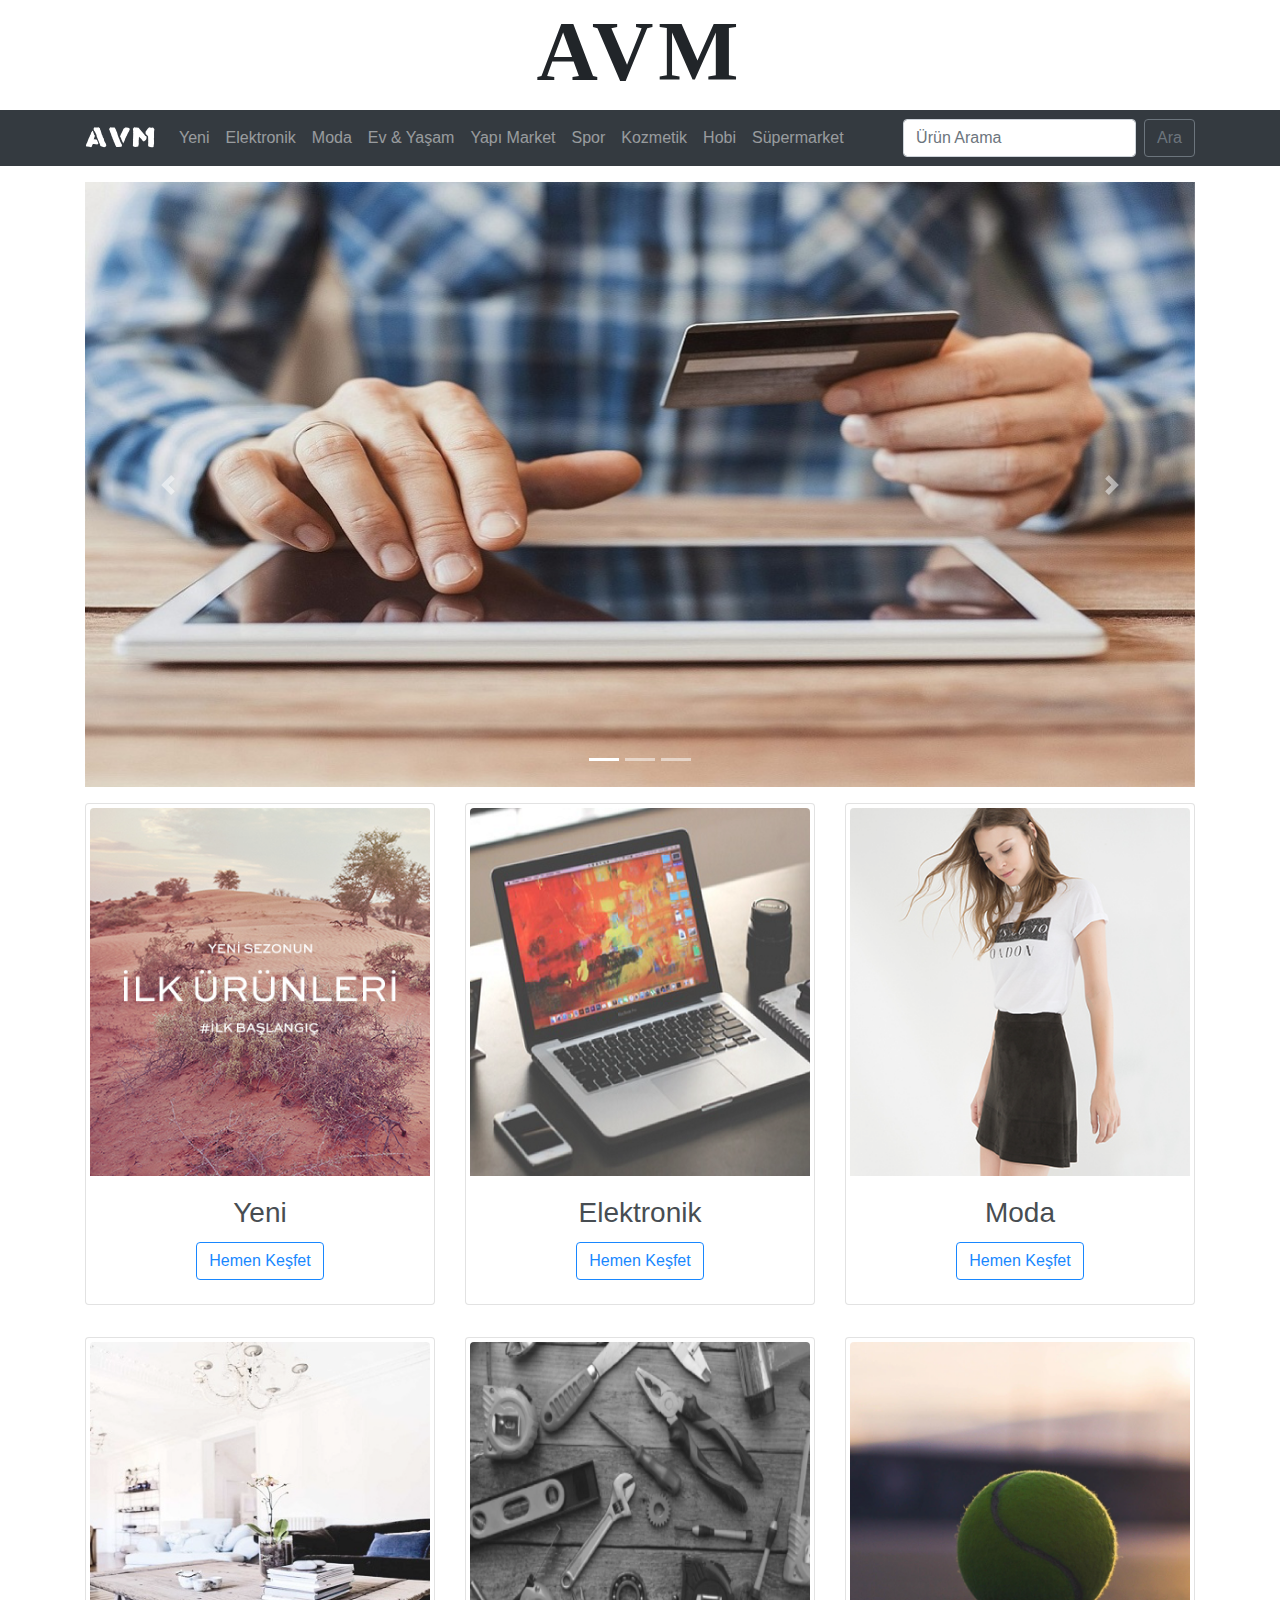
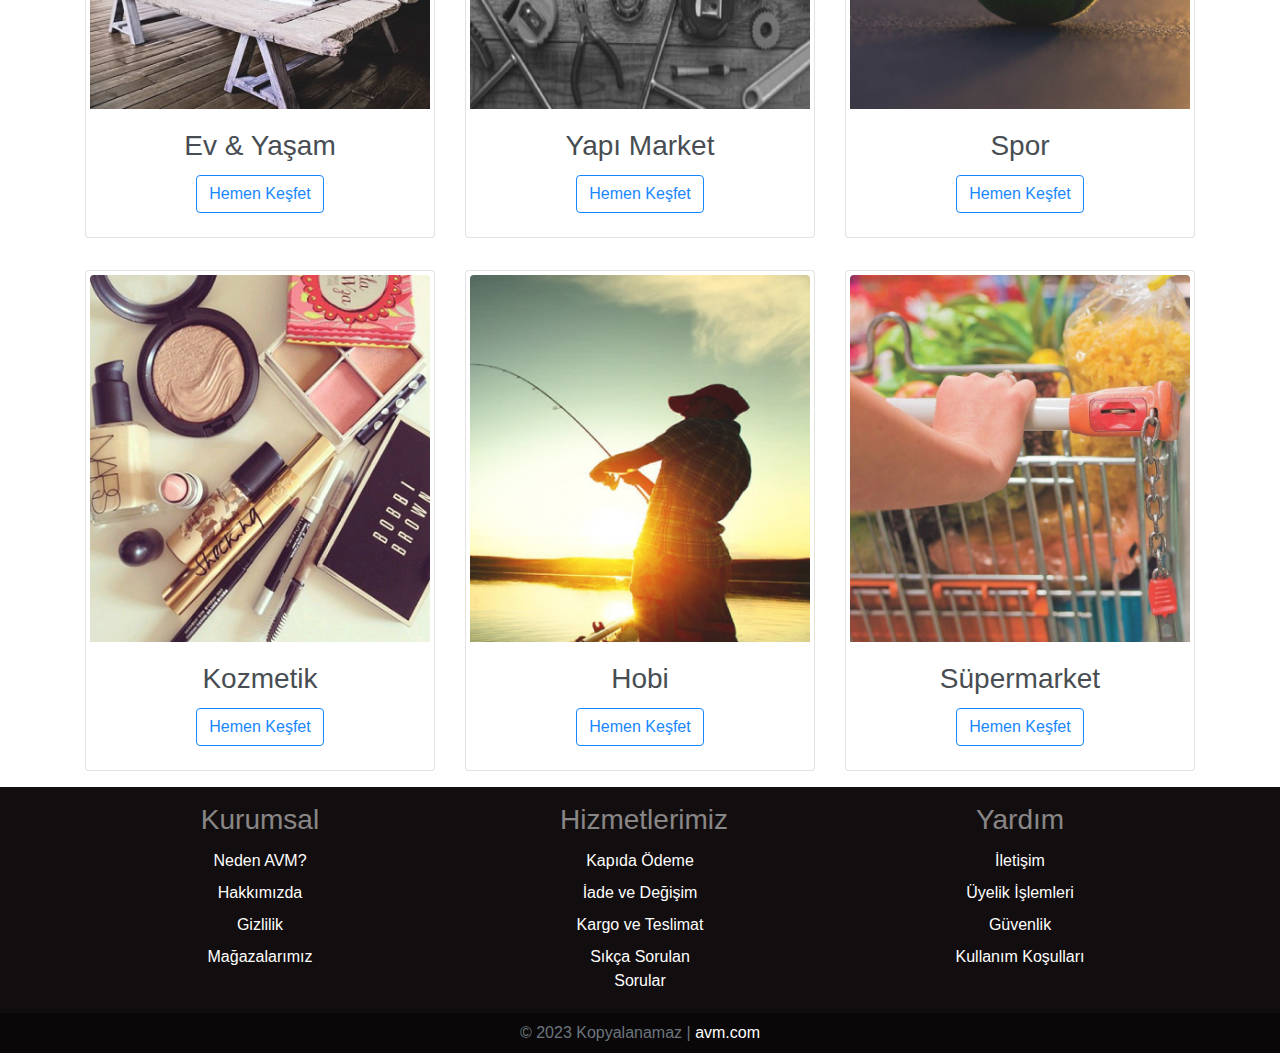
<file: index.html>
<!DOCTYPE html>
<html lang="en">

<head>
    <meta charset="UTF-8">
    <meta http-equiv="X-UA-Compatible" content="IE=edge">
    <meta name="viewport" content="width=device-width, initial-scale=1.0">
    <link rel="stylesheet" href="css/custom.css">
    <link rel="stylesheet" href="https://cdn.jsdelivr.net/npm/bootstrap@4.6.2/dist/css/bootstrap.min.css">
    <title>AVM</title>
</head>

<body>
    <!-- Title Above NavBar -->
    <div class="container text-center">
        <h1 class="baslik">AVM</h1>
    </div>

    <!-- Navigation Bar -->
    <nav class="navbar navbar-expand-lg navbar-dark bg-dark">
        <div class="container">
            <a href="index.html" class="navbar-brand">
                <img src="media/brand.png" alt="" class="align-text-bottom">
            </a>

            <!-- Button on small screens -->
            <button class="navbar-toggler" type="button" data-toggle="collapse" data-target="#menu">
                <span class="navbar-toggler-icon"></span>
            </button>

            <!-- Links in NavBar -->
            <div class="collapse navbar-collapse" id="menu">
                <ul class="navbar-nav mr-auto">
                    <li class="nav-item">
                        <a href="" class="nav-link">Yeni</a>
                    </li>
                    <li class="nav-item">
                        <a href="" class="nav-link">Elektronik</a>
                    </li>
                    <li class="nav-item">
                        <a href="moda.html" class="nav-link" target="_blank">Moda</a>
                    </li>
                    <li class="nav-item">
                        <a href="" class="nav-link">Ev & Yaşam</a>
                    </li>
                    <li class="nav-item">
                        <a href="" class="nav-link">Yapı Market</a>
                    </li>
                    <li class="nav-item">
                        <a href="" class="nav-link">Spor</a>
                    </li>
                    <li class="nav-item">
                        <a href="" class="nav-link">Kozmetik</a>
                    </li>
                    <li class="nav-item">
                        <a href="" class="nav-link">Hobi</a>
                    </li>
                    <li class="nav-item">
                        <a href="" class="nav-link">Süpermarket</a>
                    </li>
                </ul>

                <!-- Search Bar -->
                <form action="" class="form-inline my-2 my-lg-0">
                    <input type="search" class="form-control mr-sm-2" placeholder="Ürün Arama">
                    <button class="btn btn-outline-secondary my-2 my-sm-0" type="submit">Ara</button>
                </form>
            </div>
        </div>
    </nav>

    <!-- Slider Section -->
    <div class="container">
        <div class="carousel slide carousel-fade mt-3" id="avmcarousel" data-ride="carousel">
            <ol class="carousel-indicators">
                <li data-target="#avmcarousel" data-slide-to="0" class="active"></li>
                <li data-target="#avmcarousel" data-slide-to="1"></li>
                <li data-target="#avmcarousel" data-slide-to="2"></li>
            </ol>
            <div class="carousel-inner">
                <div class="carousel-item active">
                    <img src="media/slide1.jpg" alt="" class="d-block w-100">
                </div>
                <div class="carousel-item">
                    <img src="media/slide2.jpg" alt="" class="d-block w-100">
                </div>
                <div class="carousel-item">
                    <img src="media/slide3.jpg" alt="" class="d-block w-100">
                </div>
            </div>
            <a href="" class="carousel-control-prev" id="#avmcarousel" role="button" data-slide="prev"
                data-target="#avmcarousel">
                <span class="carousel-control-prev-icon"></span>
                <span class="sr-only">Önceki</span>
            </a>
            <a href="" class="carousel-control-next" id="#avmcarousel" role="button" data-slide="next"
                data-target="#avmcarousel">
                <span class="carousel-control-next-icon"></span>
                <span class="sr-only">Sonraki</span>
            </a>
        </div>
    </div>

    <!-- Card Section -->
    <div class="container">
        <div class="row">
            <div class="col-md-4 my-3">
                <div class="card p-1 icerik">
                    <a href="">
                        <img src="media/yeni.jpg" alt="" class="d-block w-100 rounded-top">
                        <div class="card-body text-center">
                            <h3 class="card-title text-dark">Yeni</h3>
                            <button class="btn btn-outline-primary">Hemen Keşfet</button>
                        </div>
                    </a>
                </div>
            </div>
            <div class="col-md-4 my-3">
                <div class="card p-1 icerik">
                    <a href="">
                        <img src="media/elektronik.png" alt="" class="d-block w-100 rounded-top">
                        <div class="card-body text-center">
                            <h3 class="card-title text-dark">Elektronik</h3>
                            <button class="btn btn-outline-primary">Hemen Keşfet</button>
                        </div>
                    </a>
                </div>
            </div>
            <div class="col-md-4 my-3">
                <div class="card p-1 icerik">
                    <a href="moda.html" target="_blank">
                        <img src="media/moda.jpg" alt="" class="d-block w-100 rounded-top">
                        <div class="card-body text-center">
                            <h3 class="card-title text-dark">Moda</h3>
                            <button class="btn btn-outline-primary">Hemen Keşfet</button>
                        </div>
                    </a>
                </div>
            </div>
            <div class="col-md-4 my-3">
                <div class="card p-1 icerik">
                    <a href="">
                        <img src="media/ev&yasam.jpg" alt="" class="d-block w-100 rounded-top">
                        <div class="card-body text-center">
                            <h3 class="card-title text-dark">Ev & Yaşam</h3>
                            <button class="btn btn-outline-primary">Hemen Keşfet</button>
                        </div>
                    </a>
                </div>
            </div>
            <div class="col-md-4 my-3">
                <div class="card p-1 icerik">
                    <a href="">
                        <img src="media/yapimarket.png" alt="" class="d-block w-100 rounded-top">
                        <div class="card-body text-center">
                            <h3 class="card-title text-dark">Yapı Market</h3>
                            <button class="btn btn-outline-primary">Hemen Keşfet</button>
                        </div>
                    </a>
                </div>
            </div>
            <div class="col-md-4 my-3">
                <div class="card p-1 icerik">
                    <a href="">
                        <img src="media/spor.png" alt="" class="d-block w-100 rounded-top">
                        <div class="card-body text-center">
                            <h3 class="card-title text-dark">Spor</h3>
                            <button class="btn btn-outline-primary">Hemen Keşfet</button>
                        </div>
                    </a>
                </div>
            </div>
            <div class="col-md-4 my-3">
                <div class="card p-1 icerik">
                    <a href="">
                        <img src="media/kozmetik.png" alt="" class="d-block w-100 rounded-top">
                        <div class="card-body text-center">
                            <h3 class="card-title text-dark">Kozmetik</h3>
                            <button class="btn btn-outline-primary">Hemen Keşfet</button>
                        </div>
                    </a>
                </div>
            </div>
            <div class="col-md-4 my-3">
                <div class="card p-1 icerik">
                    <a href="">
                        <img src="media/hobi.png" alt="" class="d-block w-100 rounded-top">
                        <div class="card-body text-center">
                            <h3 class="card-title text-dark">Hobi</h3>
                            <button class="btn btn-outline-primary">Hemen Keşfet</button>
                        </div>
                    </a>
                </div>
            </div>
            <div class="col-md-4 my-3">
                <div class="card p-1 icerik">
                    <a href="">
                        <img src="media/superarket.png" alt="" class="d-block w-100 rounded-top">
                        <div class="card-body text-center">
                            <h3 class="card-title text-dark">Süpermarket</h3>
                            <button class="btn btn-outline-primary">Hemen Keşfet</button>
                        </div>
                    </a>
                </div>
            </div>
        </div>
    </div>

    <!-- Footer Section -->
    <div class="container-fluid footer">
        <div class="container">
            <div class="row justify-content-around  text-center">
                <div class="col-md-2 mt-3">
                    <h3 class="text-white-50">Kurumsal</h3>
                    <ul class="list-unstyled">
                        <li class="p-1"><a href="">Neden AVM?</a></li>
                        <li class="p-1"><a href="">Hakkımızda</a></li>
                        <li class="p-1"><a href="">Gizlilik</a></li>
                        <li class="p-1"><a href="">Mağazalarımız</a></li>
                    </ul>
                </div>
                <div class="col-md-2 mt-3">
                    <h3 class="text-white-50">Hizmetlerimiz</h3>
                    <ul class="list-unstyled">
                        <li class="p-1"><a href="">Kapıda Ödeme</a></li>
                        <li class="p-1"><a href="">İade ve Değişim</a></li>
                        <li class="p-1"><a href="">Kargo ve Teslimat</a></li>
                        <li class="p-1"><a href="">Sıkça Sorulan Sorular</a></li>
                    </ul>
                </div>
                <div class="col-md-2 mt-3">
                    <h3 class="text-white-50">Yardım</h3>
                    <ul class="list-unstyled">
                        <li class="p-1"><a href="iletisim.html">İletişim</a></li>
                        <li class="p-1"><a href="">Üyelik İşlemleri</a></li>
                        <li class="p-1"><a href="">Güvenlik</a></li>
                        <li class="p-1"><a href="">Kullanım Koşulları</a></li>
                    </ul>
                </div>
            </div>
        </div>
    </div>

    <!-- Copyright -->
    <div class="container-fluid alt">
        <div class="text-muted text-center p-2">
            &copy; 2023 Kopyalanamaz | <a href="index.html">avm.com</a>
        </div>
    </div>


















    <script src="https://cdn.jsdelivr.net/npm/jquery@3.5.1/dist/jquery.slim.min.js"></script>
    <script src="https://cdn.jsdelivr.net/npm/popper.js@1.16.1/dist/umd/popper.min.js"></script>
    <script src="https://cdn.jsdelivr.net/npm/bootstrap@4.6.2/dist/js/bootstrap.min.js"></script>
</body>

</html>
</file>
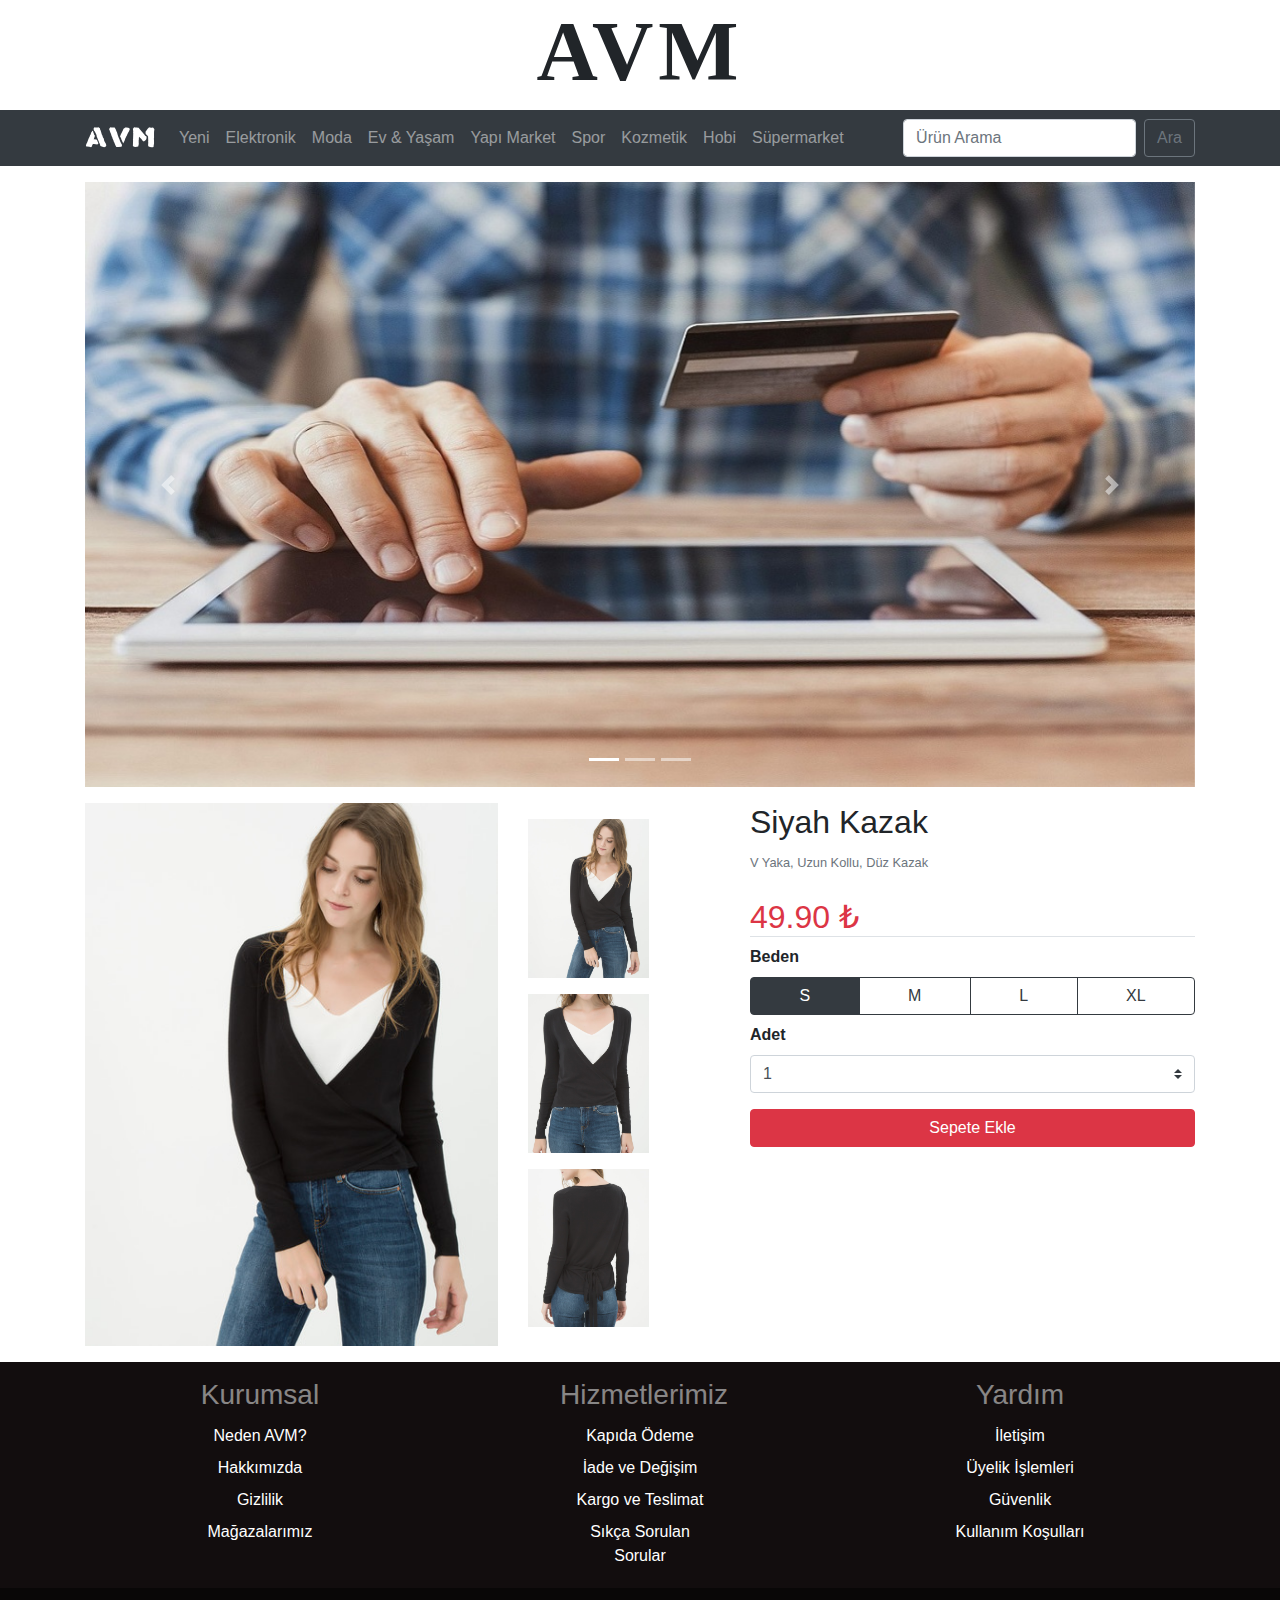
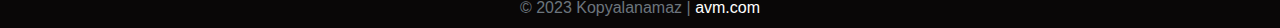
<file: detay.html>
<!DOCTYPE html>
<html lang="en">

<head>
    <meta charset="UTF-8">
    <meta http-equiv="X-UA-Compatible" content="IE=edge">
    <meta name="viewport" content="width=device-width, initial-scale=1.0">
    <link rel="stylesheet" href="css/custom.css">
    <link rel="stylesheet" href="https://cdn.jsdelivr.net/npm/bootstrap@4.6.2/dist/css/bootstrap.min.css">
    <title>AVM | Ürün</title>
</head>

<body>
    <!-- Title Above NavBar -->
    <div class="container text-center">
        <h1 class="baslik">AVM</h1>
    </div>

    <!-- Navigation Bar -->
    <nav class="navbar navbar-expand-lg navbar-dark bg-dark">
        <div class="container">
            <a href="index.html" class="navbar-brand">
                <img src="media/brand.png" alt="" class="align-text-bottom">
            </a>

            <!-- Button on small screens -->
            <button class="navbar-toggler" type="button" data-toggle="collapse" data-target="#menu">
                <span class="navbar-toggler-icon"></span>
            </button>

            <!-- Links in NavBar -->
            <div class="collapse navbar-collapse" id="menu">
                <ul class="navbar-nav mr-auto">
                    <li class="nav-item">
                        <a href="" class="nav-link">Yeni</a>
                    </li>
                    <li class="nav-item">
                        <a href="" class="nav-link">Elektronik</a>
                    </li>
                    <li class="nav-item">
                        <a href="moda.html" class="nav-link">Moda</a>
                    </li>
                    <li class="nav-item">
                        <a href="" class="nav-link">Ev & Yaşam</a>
                    </li>
                    <li class="nav-item">
                        <a href="" class="nav-link">Yapı Market</a>
                    </li>
                    <li class="nav-item">
                        <a href="" class="nav-link">Spor</a>
                    </li>
                    <li class="nav-item">
                        <a href="" class="nav-link">Kozmetik</a>
                    </li>
                    <li class="nav-item">
                        <a href="" class="nav-link">Hobi</a>
                    </li>
                    <li class="nav-item">
                        <a href="" class="nav-link">Süpermarket</a>
                    </li>
                </ul>

                <!-- Search Bar -->
                <form action="" class="form-inline my-2 my-lg-0">
                    <input type="search" class="form-control mr-sm-2" placeholder="Ürün Arama">
                    <button class="btn btn-outline-secondary my-2 my-sm-0" type="submit">Ara</button>
                </form>
            </div>
        </div>
    </nav>

    <!-- Slider Section -->
    <div class="container">
        <div class="carousel slide carousel-fade mt-3" id="avmcarousel" data-ride="carousel">
            <ol class="carousel-indicators">
                <li data-target="#avmcarousel" data-slide-to="0" class="active"></li>
                <li data-target="#avmcarousel" data-slide-to="1"></li>
                <li data-target="#avmcarousel" data-slide-to="2"></li>
            </ol>
            <div class="carousel-inner">
                <div class="carousel-item active">
                    <img src="media/slide1.jpg" alt="" class="d-block w-100">
                </div>
                <div class="carousel-item">
                    <img src="media/slide2.jpg" alt="" class="d-block w-100">
                </div>
                <div class="carousel-item">
                    <img src="media/slide3.jpg" alt="" class="d-block w-100">
                </div>
            </div>
            <a href="" class="carousel-control-prev" id="#avmcarousel" role="button" data-slide="prev"
                data-target="#avmcarousel">
                <span class="carousel-control-prev-icon"></span>
                <span class="sr-only">Önceki</span>
            </a>
            <a href="" class="carousel-control-next" id="#avmcarousel" role="button" data-slide="next"
                data-target="#avmcarousel">
                <span class="carousel-control-next-icon"></span>
                <span class="sr-only">Sonraki</span>
            </a>
        </div>
    </div>

    <!-- Product Detail Page -->
    <div class="container">
        <div class="row my-3">
            <!-- Left Content -->
            <div class="col-md-7">
                <div class="row">
                    <!-- Big Photo -->
                    <div class="col-8">
                        <div class="tab-content bresim">
                            <div class="tab-pane fade show active" id="resim1" role="tabpanel">
                                <img src="media/urun1.jpg" alt="" class="d-inline-block w-100">
                            </div>
                            <div class="tab-pane fade" id="resim2" role="tabpanel">
                                <img src="media/urun1.1.jpg" alt="" class="d-inline-block w-100">
                            </div>
                            <div class="tab-pane fade" id="resim3" role="tabpanel">
                                <img src="media/urun1.2.jpg" alt="" class="d-inline-block w-100">
                            </div>
                        </div>
                    </div>
                    <!-- Small Photos -->
                    <div class="col-4">
                        <div class="list-group detay">
                            <a href="#resim1" data-toggle="list" class="active mt-3 d-lg-inline-block" role="tab">
                                <img src="media/urun1.jpg" alt="">
                            </a>
                            <a href="#resim2" data-toggle="list" class="mt-3 d-lg-inline-block" role="tab">
                                <img src="media/urun1.1.jpg" alt="">
                            </a>
                            <a href="#resim3" data-toggle="list" class="mt-3 d-lg-inline-block" role="tab">
                                <img src="media/urun1.2.jpg" alt="">
                            </a>
                        </div>
                    </div>
                </div>
            </div>
            <!-- Right Content -->
            <div class="col-md-5">
                <!-- Product Name and Details -->
                <h2>Siyah Kazak</h2>
                <small class="text-muted">V Yaka, Uzun Kollu, Düz Kazak</small>
                
                <!-- Price Section -->
                <h2 class="text-danger mt-4 border-bottom">49.90 ₺</h2>
                
                <!-- Size Section -->
                <b class="d-block my-2 ">Beden</b>
                <div class="btn-group btn-group-toggle d-flex" data-toggle="buttons">
                    <label class="btn btn-outline-dark active flex-fill">
                        <input type="radio" name="beden" id="" checked> S
                    </label>
                    <label class="btn btn-outline-dark flex-fill">
                        <input type="radio" name="beden" id=""> M
                    </label>
                    <label class="btn btn-outline-dark flex-fill">
                        <input type="radio" name="beden" id=""> L
                    </label>
                    <label class="btn btn-outline-dark flex-fill">
                        <input type="radio" name="beden" id=""> XL
                    </label>
                </div>
                
                <!-- Piece Section -->
                <b class="d-block my-2">Adet</b>
                <select class="custom-select">
                    <option value="">1</option>
                    <option value="">2</option>
                    <option value="">3</option>
                    <option value="">4</option>
                    <option value="">5</option>
                    <option value="">6</option>
                </select>

                <!-- Add to Basket -->
                <button class="btn btn-danger btn-block my-3">Sepete Ekle</button>
            </div>
        </div>
    </div>

    <!-- Footer Section -->
    <div class="container-fluid footer">
        <div class="container">
            <div class="row justify-content-around text-center">
                <div class="col-md-2 mt-3">
                    <h3 class="text-white-50">Kurumsal</h3>
                    <ul class="list-unstyled">
                        <li class="p-1"><a href="">Neden AVM?</a></li>
                        <li class="p-1"><a href="">Hakkımızda</a></li>
                        <li class="p-1"><a href="">Gizlilik</a></li>
                        <li class="p-1"><a href="">Mağazalarımız</a></li>
                    </ul>
                </div>
                <div class="col-md-2 mt-3">
                    <h3 class="text-white-50">Hizmetlerimiz</h3>
                    <ul class="list-unstyled">
                        <li class="p-1"><a href="">Kapıda Ödeme</a></li>
                        <li class="p-1"><a href="">İade ve Değişim</a></li>
                        <li class="p-1"><a href="">Kargo ve Teslimat</a></li>
                        <li class="p-1"><a href="">Sıkça Sorulan Sorular</a></li>
                    </ul>
                </div>
                <div class="col-md-2 mt-3">
                    <h3 class="text-white-50">Yardım</h3>
                    <ul class="list-unstyled">
                        <li class="p-1"><a href="iletisim.html">İletişim</a></li>
                        <li class="p-1"><a href="">Üyelik İşlemleri</a></li>
                        <li class="p-1"><a href="">Güvenlik</a></li>
                        <li class="p-1"><a href="">Kullanım Koşulları</a></li>
                    </ul>
                </div>
            </div>
        </div>
    </div>

    <!-- Copyright -->
    <div class="container-fluid alt">
        <div class="text-muted text-center p-2">
            &copy; 2023 Kopyalanamaz | <a href="index.html">avm.com</a>
        </div>
    </div>

















    <script src="https://cdn.jsdelivr.net/npm/jquery@3.5.1/dist/jquery.slim.min.js"></script>
    <script src="https://cdn.jsdelivr.net/npm/popper.js@1.16.1/dist/umd/popper.min.js"></script>
    <script src="https://cdn.jsdelivr.net/npm/bootstrap@4.6.2/dist/js/bootstrap.min.js"></script>
</body>

</html>
</file>
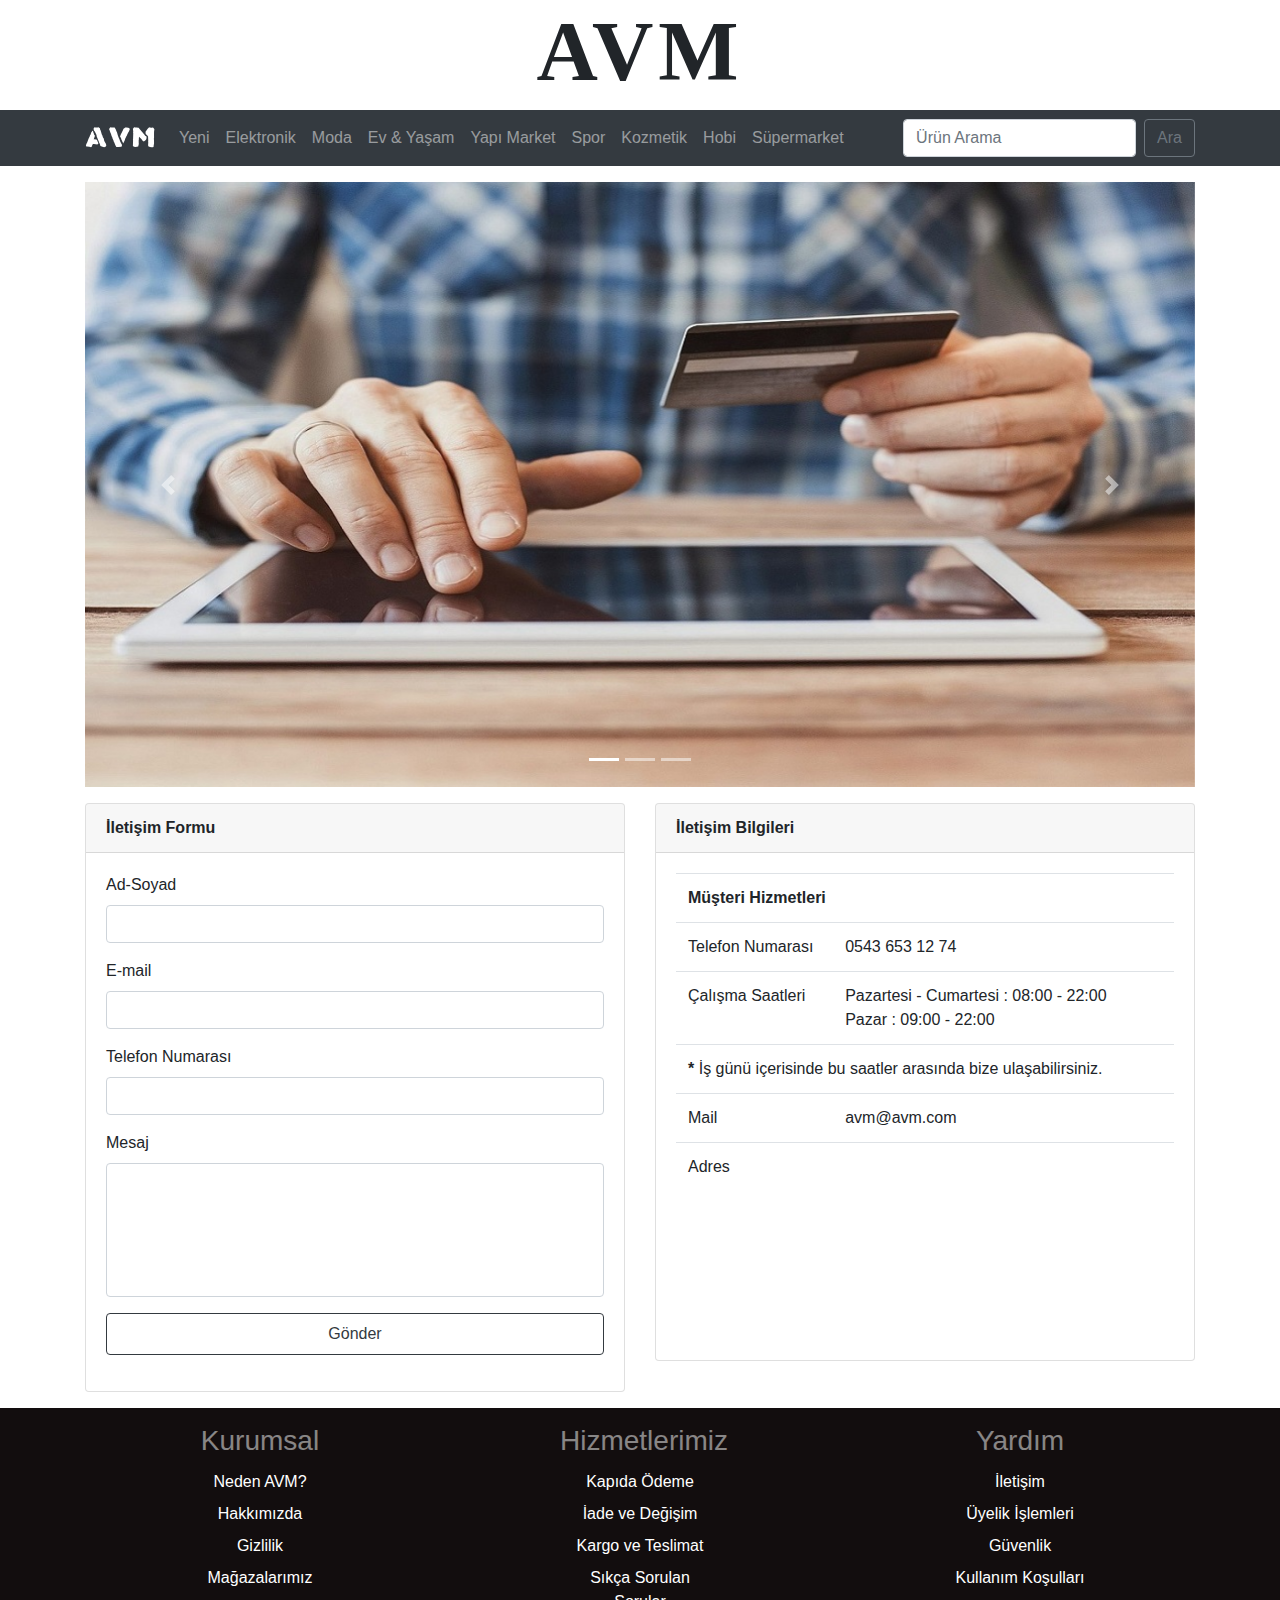
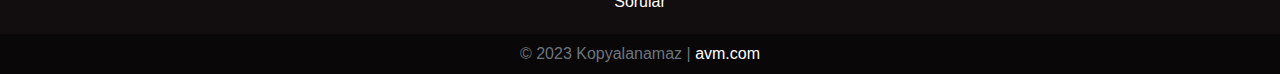
<file: iletisim.html>
<!DOCTYPE html>
<html lang="en">

<head>
    <meta charset="UTF-8">
    <meta http-equiv="X-UA-Compatible" content="IE=edge">
    <meta name="viewport" content="width=device-width, initial-scale=1.0">
    <link rel="stylesheet" href="css/custom.css">
    <link rel="stylesheet" href="https://cdn.jsdelivr.net/npm/bootstrap@4.6.2/dist/css/bootstrap.min.css">
    <title>AVM | İletişim</title>
</head>

<body>
    <!-- Title Above NavBar -->
    <div class="container text-center">
        <h1 class="baslik">AVM</h1>
    </div>

    <!-- Navigation Bar -->
    <nav class="navbar navbar-expand-lg navbar-dark bg-dark">
        <div class="container">
            <a href="index.html" class="navbar-brand">
                <img src="media/brand.png" alt="" class="align-text-bottom">
            </a>

            <!-- Button on small screens -->
            <button class="navbar-toggler" type="button" data-toggle="collapse" data-target="#menu">
                <span class="navbar-toggler-icon"></span>
            </button>

            <!-- Links in NavBar -->
            <div class="collapse navbar-collapse" id="menu">
                <ul class="navbar-nav mr-auto">
                    <li class="nav-item">
                        <a href="" class="nav-link">Yeni</a>
                    </li>
                    <li class="nav-item">
                        <a href="" class="nav-link">Elektronik</a>
                    </li>
                    <li class="nav-item">
                        <a href="moda.html" class="nav-link">Moda</a>
                    </li>
                    <li class="nav-item">
                        <a href="" class="nav-link">Ev & Yaşam</a>
                    </li>
                    <li class="nav-item">
                        <a href="" class="nav-link">Yapı Market</a>
                    </li>
                    <li class="nav-item">
                        <a href="" class="nav-link">Spor</a>
                    </li>
                    <li class="nav-item">
                        <a href="" class="nav-link">Kozmetik</a>
                    </li>
                    <li class="nav-item">
                        <a href="" class="nav-link">Hobi</a>
                    </li>
                    <li class="nav-item">
                        <a href="" class="nav-link">Süpermarket</a>
                    </li>
                </ul>

                <!-- Search Bar -->
                <form action="" class="form-inline my-2 my-lg-0">
                    <input type="search" class="form-control mr-sm-2" placeholder="Ürün Arama">
                    <button class="btn btn-outline-secondary my-2 my-sm-0" type="submit">Ara</button>
                </form>
            </div>
        </div>
    </nav>

    <!-- Slider Section -->
    <div class="container">
        <div class="carousel slide carousel-fade mt-3" id="avmcarousel" data-ride="carousel">
            <ol class="carousel-indicators">
                <li data-target="#avmcarousel" data-slide-to="0" class="active"></li>
                <li data-target="#avmcarousel" data-slide-to="1"></li>
                <li data-target="#avmcarousel" data-slide-to="2"></li>
            </ol>
            <div class="carousel-inner">
                <div class="carousel-item active">
                    <img src="media/slide1.jpg" alt="" class="d-block w-100">
                </div>
                <div class="carousel-item">
                    <img src="media/slide2.jpg" alt="" class="d-block w-100">
                </div>
                <div class="carousel-item">
                    <img src="media/slide3.jpg" alt="" class="d-block w-100">
                </div>
            </div>
            <a href="" class="carousel-control-prev" id="#avmcarousel" role="button" data-slide="prev"
                data-target="#avmcarousel">
                <span class="carousel-control-prev-icon"></span>
                <span class="sr-only">Önceki</span>
            </a>
            <a href="" class="carousel-control-next" id="#avmcarousel" role="button" data-slide="next"
                data-target="#avmcarousel">
                <span class="carousel-control-next-icon"></span>
                <span class="sr-only">Sonraki</span>
            </a>
        </div>
    </div>

    <!-- Communication Section -->
    <div class="container">
        <div class="row my-3">
            <!-- Left Section -->
            <div class="col-md-6">
                <div class="card">
                    <div class="card-header">
                        <b>İletişim Formu</b>
                    </div>
                    <div class="card-body">
                        <form action="">
                            <div class="form-group">
                                <label for="adsoyad">Ad-Soyad</label>
                                <input type="text" id="adsoyad" class="form-control">
                            </div>
                            <div class="form-group">
                                <label for="email">E-mail</label>
                                <input type="mail" name="" id="email" class="form-control">
                            </div>
                            <div class="form-group">
                                <label for="telefon">Telefon Numarası</label>
                                <input type="text" name="" id="telefon" class="form-control">
                            </div>
                            <div class="form-group">
                                <label for="mesaj">Mesaj</label>
                                <textarea name="mesaj" id="mesaj" rows="5" class="form-control" style="resize: none;"></textarea>
                            </div>
                            <div class="form-group">
                                <button class="btn btn-outline-dark btn-block py-2">Gönder</button>
                            </div>
                        </form>
                    </div>
                </div>
            </div>

            <!-- Right Section -->
            <div class="col-md-6">
                <div class="card">
                    <div class="card-header">
                        <b>İletişim Bilgileri</b>
                    </div>
                    <div class="card-body">
                        <table class="table">
                            <tr>
                                <th colspan="2">Müşteri Hizmetleri</th>
                            </tr>
                            <tr>
                                <td>Telefon Numarası</td>
                                <td>0543 653 12 74</td>
                            </tr>
                            <tr>
                                <td>Çalışma Saatleri</td>
                                <td>Pazartesi - Cumartesi : 08:00 - 22:00 <br> Pazar : 09:00 - 22:00</td>
                            </tr>
                            <tr>
                                <td colspan="2"><b>*</b> İş günü içerisinde bu saatler arasında bize ulaşabilirsiniz.</td>
                            </tr>
                            <tr>
                                <td>Mail</td>
                                <td>avm@avm.com</td>
                            </tr>
                            <tr>
                                <td>Adres</td>
                                <td>
                                    <iframe src="https://www.google.com/maps/embed?pb=!1m18!1m12!1m3!1d6174375.724833784!2d20.201970650000007!3d40.9194316!2m3!1f0!2f0!3f0!3m2!1i1024!2i768!4f13.1!3m3!1m2!1s0x14cac46bfa05b1f5%3A0x60b14b9a32a817ef!2sMaltepe%20Piazza!5e0!3m2!1str!2str!4v1678658434897!5m2!1str!2str" frameborder="0" style="border: 0;" class="w-100 h-100"></iframe>
                                </td>
                            </tr>
                        </table>
                    </div>
                </div>
            </div>
        </div>
    </div>

    <!-- Footer Section -->
    <div class="container-fluid footer">
        <div class="container">
            <div class="row justify-content-around text-center">
                <div class="col-md-2 mt-3">
                    <h3 class="text-white-50">Kurumsal</h3>
                    <ul class="list-unstyled">
                        <li class="p-1"><a href="">Neden AVM?</a></li>
                        <li class="p-1"><a href="">Hakkımızda</a></li>
                        <li class="p-1"><a href="">Gizlilik</a></li>
                        <li class="p-1"><a href="">Mağazalarımız</a></li>
                    </ul>
                </div>
                <div class="col-md-2 mt-3">
                    <h3 class="text-white-50">Hizmetlerimiz</h3>
                    <ul class="list-unstyled">
                        <li class="p-1"><a href="">Kapıda Ödeme</a></li>
                        <li class="p-1"><a href="">İade ve Değişim</a></li>
                        <li class="p-1"><a href="">Kargo ve Teslimat</a></li>
                        <li class="p-1"><a href="">Sıkça Sorulan Sorular</a></li>
                    </ul>
                </div>
                <div class="col-md-2 mt-3">
                    <h3 class="text-white-50">Yardım</h3>
                    <ul class="list-unstyled">
                        <li class="p-1"><a href="iletisim.html">İletişim</a></li>
                        <li class="p-1"><a href="">Üyelik İşlemleri</a></li>
                        <li class="p-1"><a href="">Güvenlik</a></li>
                        <li class="p-1"><a href="">Kullanım Koşulları</a></li>
                    </ul>
                </div>
            </div>
        </div>
    </div>

    <!-- Copyright -->
    <div class="container-fluid alt">
        <div class="text-muted text-center p-2">
            &copy; 2023 Kopyalanamaz | <a href="index.html">avm.com</a>
        </div>
    </div>

















    <script src="https://cdn.jsdelivr.net/npm/jquery@3.5.1/dist/jquery.slim.min.js"></script>
    <script src="https://cdn.jsdelivr.net/npm/popper.js@1.16.1/dist/umd/popper.min.js"></script>
    <script src="https://cdn.jsdelivr.net/npm/bootstrap@4.6.2/dist/js/bootstrap.min.js"></script>
</body>

</html>
</file>
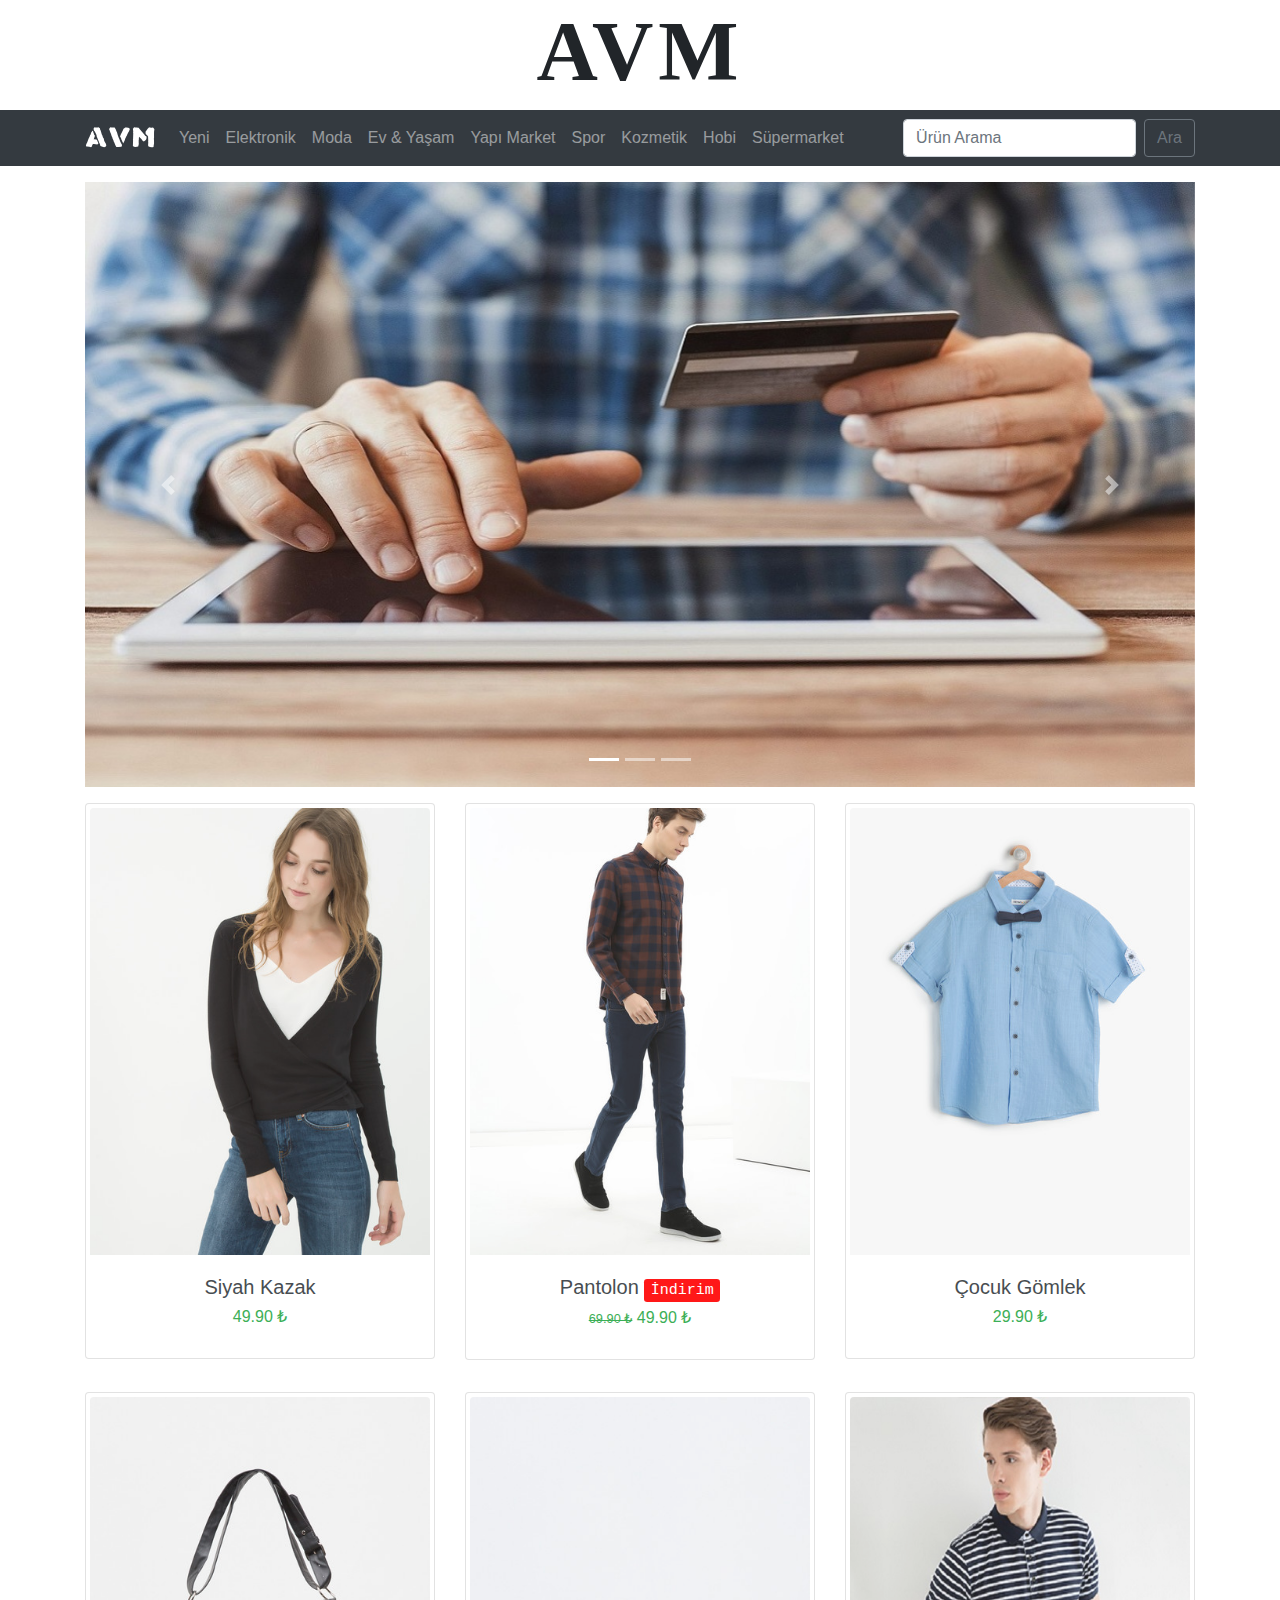
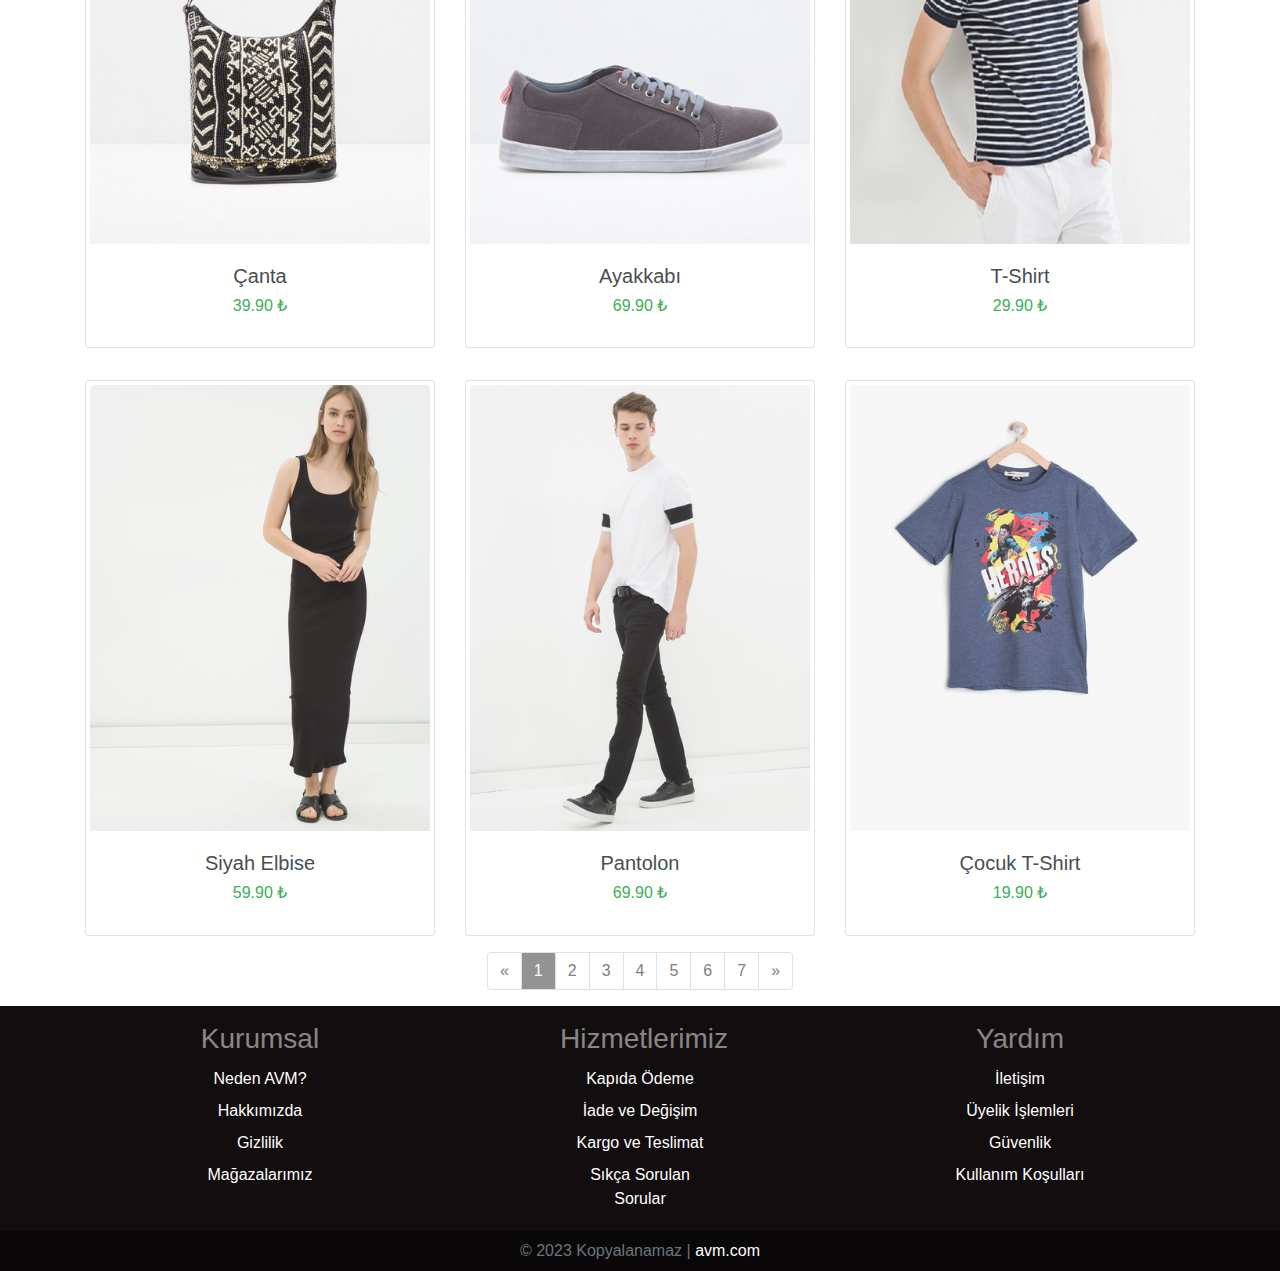
<file: moda.html>
<!DOCTYPE html>
<html lang="en">

<head>
    <meta charset="UTF-8">
    <meta http-equiv="X-UA-Compatible" content="IE=edge">
    <meta name="viewport" content="width=device-width, initial-scale=1.0">
    <link rel="stylesheet" href="css/custom.css">
    <link rel="stylesheet" href="https://cdn.jsdelivr.net/npm/bootstrap@4.6.2/dist/css/bootstrap.min.css">
    <title>AVM | Moda</title>
</head>

<body>
    <!-- Title Above NavBar -->
    <div class="container text-center">
        <h1 class="baslik">AVM</h1>
    </div>

    <!-- Navigation Bar -->
    <nav class="navbar navbar-expand-lg navbar-dark bg-dark">
        <div class="container">
            <a href="index.html" class="navbar-brand">
                <img src="media/brand.png" alt="" class="align-text-bottom">
            </a>

            <!-- Button on small screens -->
            <button class="navbar-toggler" type="button" data-toggle="collapse" data-target="#menu">
                <span class="navbar-toggler-icon"></span>
            </button>

            <!-- Links in NavBar -->
            <div class="collapse navbar-collapse" id="menu">
                <ul class="navbar-nav mr-auto">
                    <li class="nav-item">
                        <a href="" class="nav-link">Yeni</a>
                    </li>
                    <li class="nav-item">
                        <a href="" class="nav-link">Elektronik</a>
                    </li>
                    <li class="nav-item">
                        <a href="moda.html" class="nav-link">Moda</a>
                    </li>
                    <li class="nav-item">
                        <a href="" class="nav-link">Ev & Yaşam</a>
                    </li>
                    <li class="nav-item">
                        <a href="" class="nav-link">Yapı Market</a>
                    </li>
                    <li class="nav-item">
                        <a href="" class="nav-link">Spor</a>
                    </li>
                    <li class="nav-item">
                        <a href="" class="nav-link">Kozmetik</a>
                    </li>
                    <li class="nav-item">
                        <a href="" class="nav-link">Hobi</a>
                    </li>
                    <li class="nav-item">
                        <a href="" class="nav-link">Süpermarket</a>
                    </li>
                </ul>

                <!-- Search Bar -->
                <form action="" class="form-inline my-2 my-lg-0">
                    <input type="search" class="form-control mr-sm-2" placeholder="Ürün Arama">
                    <button class="btn btn-outline-secondary my-2 my-sm-0" type="submit">Ara</button>
                </form>
            </div>
        </div>
    </nav>

    <!-- Slider Section -->
    <div class="container">
        <div class="carousel slide carousel-fade mt-3" id="avmcarousel" data-ride="carousel">
            <ol class="carousel-indicators">
                <li data-target="#avmcarousel" data-slide-to="0" class="active"></li>
                <li data-target="#avmcarousel" data-slide-to="1"></li>
                <li data-target="#avmcarousel" data-slide-to="2"></li>
            </ol>
            <div class="carousel-inner">
                <div class="carousel-item active">
                    <img src="media/slide1.jpg" alt="" class="d-block w-100">
                </div>
                <div class="carousel-item">
                    <img src="media/slide2.jpg" alt="" class="d-block w-100">
                </div>
                <div class="carousel-item">
                    <img src="media/slide3.jpg" alt="" class="d-block w-100">
                </div>
            </div>
            <a href="" class="carousel-control-prev" id="#avmcarousel" role="button" data-slide="prev"
                data-target="#avmcarousel">
                <span class="carousel-control-prev-icon"></span>
                <span class="sr-only">Önceki</span>
            </a>
            <a href="" class="carousel-control-next" id="#avmcarousel" role="button" data-slide="next"
                data-target="#avmcarousel">
                <span class="carousel-control-next-icon"></span>
                <span class="sr-only">Sonraki</span>
            </a>
        </div>
    </div>

    <!-- Product -->
    <div class="container">
        <div class="row">
            <div class="col-md-4 my-3">
                <div class="card text-center p-1 urun">
                    <a href="detay.html" target="_blank">
                        <img src="media/urun1.jpg" alt="" class="d-block w-100 rounded-top">
                        <div class="card-body">
                            <h5 class="text-dark">Siyah Kazak</h5>
                            <h6 class="text-success">49.90 ₺</h6>
                        </div>
                    </a>
                </div>
            </div>
            <div class="col-md-4 my-3">
                <div class="card text-center p-1 urun">
                    <a href="">
                        <img src="media/urun2.jpg" alt="" class="d-block w-100 rounded-top">
                        <div class="card-body">
                            <h5 class="text-dark">Pantolon <kbd>İndirim</kbd></h5>
                            <h6 class="text-success"><del><small> 69.90 ₺</small></del> 49.90 ₺</h6>
                        </div>
                    </a>
                </div>
            </div>
            <div class="col-md-4 my-3">
                <div class="card text-center p-1 urun">
                    <a href="">
                        <img src="media/urun3.jpg" alt="" class="d-block w-100 rounded-top">
                        <div class="card-body">
                            <h5 class="text-dark">Çocuk Gömlek</h5>
                            <h6 class="text-success">29.90 ₺</h6>
                        </div>
                    </a>
                </div>
            </div>
            <div class="col-md-4 my-3">
                <div class="card text-center p-1 urun">
                    <a href="">
                        <img src="media/urun4.jpg" alt="" class="d-block w-100 rounded-top">
                        <div class="card-body">
                            <h5 class="text-dark">Çanta</h5>
                            <h6 class="text-success">39.90 ₺</h6>
                        </div>
                    </a>
                </div>
            </div>
            <div class="col-md-4 my-3">
                <div class="card text-center p-1 urun">
                    <a href="">
                        <img src="media/urun5.jpg" alt="" class="d-block w-100 rounded-top">
                        <div class="card-body">
                            <h5 class="text-dark">Ayakkabı</h5>
                            <h6 class="text-success">69.90 ₺</h6>
                        </div>
                    </a>
                </div>
            </div>
            <div class="col-md-4 my-3">
                <div class="card text-center p-1 urun">
                    <a href="">
                        <img src="media/urun6.jpg" alt="" class="d-block w-100 rounded-top">
                        <div class="card-body">
                            <h5 class="text-dark">T-Shirt</h5>
                            <h6 class="text-success">29.90 ₺</h6>
                        </div>
                    </a>
                </div>
            </div>
            <div class="col-md-4 my-3">
                <div class="card text-center p-1 urun">
                    <a href="">
                        <img src="media/urun7.jpg" alt="" class="d-block w-100 rounded-top">
                        <div class="card-body">
                            <h5 class="text-dark">Siyah Elbise</h5>
                            <h6 class="text-success">59.90 ₺</h6>
                        </div>
                    </a>
                </div>
            </div>
            <div class="col-md-4 my-3">
                <div class="card text-center p-1 urun">
                    <a href="">
                        <img src="media/urun8.jpg" alt="" class="d-block w-100 rounded-top">
                        <div class="card-body">
                            <h5 class="text-dark">Pantolon</h5>
                            <h6 class="text-success">69.90 ₺</h6>
                        </div>
                    </a>
                </div>
            </div>
            <div class="col-md-4 my-3">
                <div class="card text-center p-1 urun">
                    <a href="">
                        <img src="media/urun9.jpg" alt="" class="d-block w-100 rounded-top">
                        <div class="card-body">
                            <h5 class="text-dark">Çocuk T-Shirt</h5>
                            <h6 class="text-success">19.90 ₺</h6>
                        </div>
                    </a>
                </div>
            </div>
        </div>
    </div>

    <!-- Pagination -->
    <nav>
        <ul class="pagination justify-content-center">
            <li class="page-item">
                <a href="" class="page-link">
                    <span>&laquo;</span>
                    <span class="sr-only">Önceki</span>
                </a>
            </li>
            <li class="page-item"><a href="" class="page-link active">1</a></li>
            <li class="page-item"><a href="" class="page-link">2</a></li>
            <li class="page-item"><a href="" class="page-link">3</a></li>
            <li class="page-item"><a href="" class="page-link">4</a></li>
            <li class="page-item"><a href="" class="page-link">5</a></li>
            <li class="page-item"><a href="" class="page-link">6</a></li>
            <li class="page-item"><a href="" class="page-link">7</a></li>
            <li class="page-item">
                <a href="" class="page-link">
                    <span>&raquo;</span>
                    <span class="sr-only">Önceki</span>
                </a>
            </li>
        </ul>
    </nav>

    <!-- Footer Section -->
    <div class="container-fluid footer">
        <div class="container">
            <div class="row justify-content-around text-center">
                <div class="col-md-2 mt-3">
                    <h3 class="text-white-50">Kurumsal</h3>
                    <ul class="list-unstyled">
                        <li class="p-1"><a href="">Neden AVM?</a></li>
                        <li class="p-1"><a href="">Hakkımızda</a></li>
                        <li class="p-1"><a href="">Gizlilik</a></li>
                        <li class="p-1"><a href="">Mağazalarımız</a></li>
                    </ul>
                </div>
                <div class="col-md-2 mt-3">
                    <h3 class="text-white-50">Hizmetlerimiz</h3>
                    <ul class="list-unstyled">
                        <li class="p-1"><a href="">Kapıda Ödeme</a></li>
                        <li class="p-1"><a href="">İade ve Değişim</a></li>
                        <li class="p-1"><a href="">Kargo ve Teslimat</a></li>
                        <li class="p-1"><a href="">Sıkça Sorulan Sorular</a></li>
                    </ul>
                </div>
                <div class="col-md-2 mt-3">
                    <h3 class="text-white-50">Yardım</h3>
                    <ul class="list-unstyled">
                        <li class="p-1"><a href="iletisim.html">İletişim</a></li>
                        <li class="p-1"><a href="">Üyelik İşlemleri</a></li>
                        <li class="p-1"><a href="">Güvenlik</a></li>
                        <li class="p-1"><a href="">Kullanım Koşulları</a></li>
                    </ul>
                </div>
            </div>
        </div>
    </div>

    <!-- Copyright -->
    <div class="container-fluid alt">
        <div class="text-muted text-center p-2">
            &copy; 2023 Kopyalanamaz | <a href="index.html">avm.com</a>
        </div>
    </div>

















    <script src="https://cdn.jsdelivr.net/npm/jquery@3.5.1/dist/jquery.slim.min.js"></script>
    <script src="https://cdn.jsdelivr.net/npm/popper.js@1.16.1/dist/umd/popper.min.js"></script>
    <script src="https://cdn.jsdelivr.net/npm/bootstrap@4.6.2/dist/js/bootstrap.min.js"></script>
</body>

</html>
</file>
<file: css/custom.css>
.baslik{
    font-size: 85px;
    letter-spacing: 5px;
    font-family: Baskerville, Palatino Linotype, Palatino, Century Schoolbook L, Times New Roman, serif;
    font-weight: 700;
}
.icerik{
    opacity: 0.9;
    transition: .3s;
}
.icerik:hover {
    opacity: 1;
}
.icerik a:hover {
    text-decoration: none;
}
.footer {
    background: #120D0E;
}
.footer a {
    color: rgb(255, 255, 255);
}
.footer a:hover {
    color: gray;
}
.alt {
    background: #090707;
}
.alt a {
    color: white;
}
.alt a:hover {
    color: white;
}
.urun {
    opacity: 0.9;
    transition: .3s;
}
.urun:hover {
    opacity: 1;
}
.urun a:hover {
    text-decoration: none;
}
.page-item a {
    color: gray;
}
.page-item a:hover {
    color: black;
}
.page-item .active {
    background: rgb(147, 147, 147);
    color: white;
}
.card-body kbd{
    background-color: red;
    font-size: 15px;
}
.bresim {
    cursor: pointer;
}
.detay img {
    width: 63%;
    opacity: 0.9;
}
.detay img:hover {
    opacity: 1;
}
</file>
